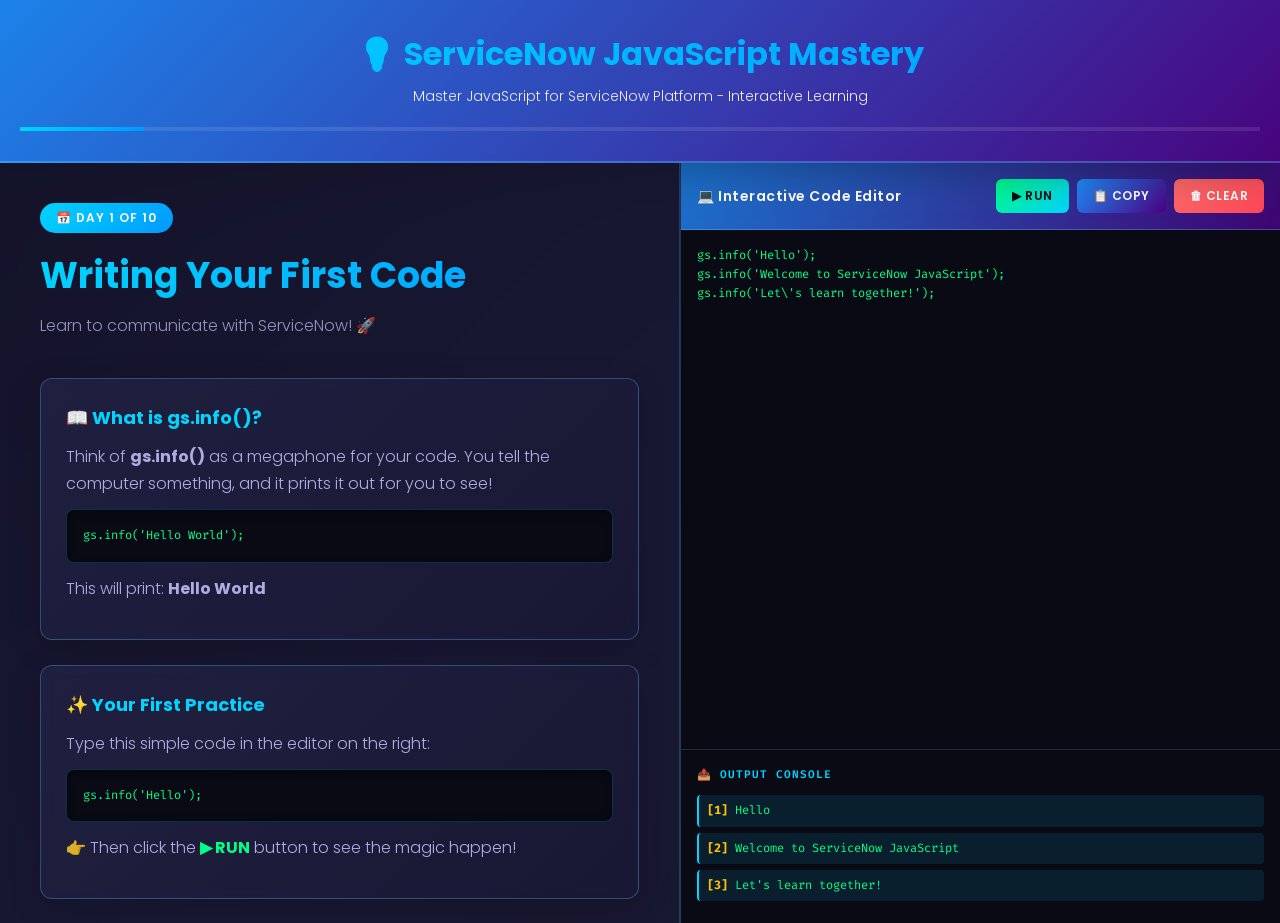
<file: index.html>
<!DOCTYPE html>
<html lang="en">
<head>
    <meta charset="UTF-8">
    <meta name="viewport" content="width=device-width, initial-scale=1.0">
    <title>ServiceNow JavaScript - Day 1</title>
    <link href="https://fonts.googleapis.com/css2?family=Poppins:wght@300;400;600;700&family=Fira+Code:wght@400;600&display=swap" rel="stylesheet">
    <style>
        * {
            margin: 0;
            padding: 0;
            box-sizing: border-box;
        }

        body {
            font-family: 'Poppins', sans-serif;
            background: linear-gradient(135deg, #0f0c29 0%, #302b63 50%, #24243e 100%);
            color: #fff;
            min-height: 100vh;
        }

        /* Header */
        .header {
            background: linear-gradient(135deg, rgba(30, 144, 255, 0.9) 0%, rgba(75, 0, 130, 0.9) 100%);
            backdrop-filter: blur(10px);
            padding: 30px 20px;
            text-align: center;
            border-bottom: 2px solid rgba(100, 200, 255, 0.3);
            box-shadow: 0 10px 40px rgba(0, 0, 0, 0.3);
        }

        .header h1 {
            font-size: 32px;
            font-weight: 700;
            margin-bottom: 8px;
            background: linear-gradient(135deg, #00d4ff, #0099ff);
            -webkit-background-clip: text;
            -webkit-text-fill-color: transparent;
            background-clip: text;
        }

        .header p {
            font-size: 14px;
            opacity: 0.9;
            font-weight: 300;
        }

        .progress-bar {
            height: 4px;
            background: rgba(255, 255, 255, 0.1);
            margin-top: 20px;
        }

        .progress-fill {
            height: 100%;
            background: linear-gradient(90deg, #00d4ff, #0099ff);
            width: 10%;
            transition: width 0.3s ease;
        }

        /* Container */
        .container {
            display: flex;
            height: calc(100vh - 140px);
            gap: 0;
            max-width: 100%;
        }

        /* Left Panel */
        .left-panel {
            flex: 1;
            background: rgba(20, 20, 40, 0.8);
            backdrop-filter: blur(10px);
            overflow-y: auto;
            padding: 40px;
            border-right: 1px solid rgba(100, 200, 255, 0.2);
        }

        .day-badge {
            display: inline-block;
            background: linear-gradient(135deg, #00d4ff, #0099ff);
            padding: 6px 16px;
            border-radius: 20px;
            font-size: 12px;
            font-weight: 600;
            margin-bottom: 15px;
            text-transform: uppercase;
            letter-spacing: 1px;
        }

        .lesson-title {
            font-size: 36px;
            font-weight: 700;
            margin-bottom: 10px;
            background: linear-gradient(135deg, #00d4ff, #0099ff);
            -webkit-background-clip: text;
            -webkit-text-fill-color: transparent;
            background-clip: text;
        }

        .lesson-subtitle {
            color: rgba(200, 200, 255, 0.7);
            font-size: 16px;
            margin-bottom: 40px;
            font-weight: 300;
        }

        /* Concept Cards */
        .concept {
            margin: 25px 0;
            padding: 25px;
            background: linear-gradient(135deg, rgba(50, 50, 100, 0.4), rgba(30, 30, 70, 0.4));
            border: 1px solid rgba(100, 200, 255, 0.3);
            border-radius: 12px;
            backdrop-filter: blur(5px);
            transition: all 0.3s ease;
            box-shadow: 0 8px 32px rgba(0, 0, 0, 0.2);
        }

        .concept:hover {
            background: linear-gradient(135deg, rgba(70, 70, 120, 0.5), rgba(50, 50, 90, 0.5));
            border-color: rgba(100, 200, 255, 0.5);
            transform: translateY(-2px);
            box-shadow: 0 12px 40px rgba(0, 150, 255, 0.2);
        }

        .concept h3 {
            font-size: 18px;
            font-weight: 700;
            margin-bottom: 12px;
            color: #00d4ff;
            display: flex;
            align-items: center;
            gap: 10px;
        }

        .concept p {
            line-height: 1.7;
            margin-bottom: 12px;
            color: rgba(200, 200, 255, 0.85);
            font-weight: 300;
        }

        .code-example {
            background: #0a0a15;
            border: 1px solid rgba(0, 212, 255, 0.2);
            color: #00ff88;
            padding: 16px;
            border-radius: 8px;
            margin: 12px 0;
            font-family: 'Fira Code', monospace;
            font-size: 12px;
            overflow-x: auto;
            line-height: 1.6;
            box-shadow: inset 0 2px 8px rgba(0, 0, 0, 0.5);
        }

        .practice {
            margin: 20px 0;
            padding: 16px;
            background: linear-gradient(135deg, rgba(0, 150, 100, 0.2), rgba(0, 120, 80, 0.2));
            border-left: 4px solid #00d4ff;
            border-radius: 8px;
            color: rgba(200, 255, 200, 0.9);
        }

        .practice strong {
            color: #00ff88;
        }

        .practice code {
            background: rgba(0, 0, 0, 0.3);
            padding: 4px 8px;
            border-radius: 4px;
            font-family: 'Fira Code', monospace;
            color: #ff6b6b;
        }

        .tips {
            background: linear-gradient(135deg, rgba(255, 193, 7, 0.15), rgba(255, 152, 0, 0.15));
            border-left: 4px solid #ffc107;
            padding: 16px;
            margin: 20px 0;
            border-radius: 8px;
            color: rgba(255, 200, 100, 0.9);
        }

        .tips strong {
            color: #ffc107;
        }

        /* Right Panel */
        .right-panel {
            flex: 1;
            display: flex;
            flex-direction: column;
            background: linear-gradient(135deg, rgba(10, 10, 25, 0.9), rgba(20, 20, 45, 0.9));
            border-left: 1px solid rgba(100, 200, 255, 0.2);
            overflow: hidden;
        }

        .editor-header {
            background: linear-gradient(135deg, rgba(30, 144, 255, 0.8), rgba(75, 0, 130, 0.8));
            color: white;
            padding: 16px;
            border-bottom: 1px solid rgba(100, 200, 255, 0.3);
            display: flex;
            justify-content: space-between;
            align-items: center;
            box-shadow: 0 4px 16px rgba(0, 0, 0, 0.3);
        }

        .editor-header h3 {
            font-size: 14px;
            font-weight: 600;
            letter-spacing: 0.5px;
        }

        .editor-buttons {
            display: flex;
            gap: 8px;
        }

        .btn {
            padding: 8px 16px;
            border: none;
            border-radius: 6px;
            cursor: pointer;
            font-size: 12px;
            font-weight: 600;
            transition: all 0.3s ease;
            font-family: 'Poppins', sans-serif;
            text-transform: uppercase;
            letter-spacing: 0.5px;
        }

        .btn-run {
            background: linear-gradient(135deg, #00ff88, #00d4ff);
            color: #0a0a15;
        }

        .btn-run:hover {
            transform: translateY(-2px);
            box-shadow: 0 8px 20px rgba(0, 255, 136, 0.3);
        }

        .btn-copy {
            background: linear-gradient(135deg, #1e90ff, #4b0082);
            color: white;
        }

        .btn-copy:hover {
            transform: translateY(-2px);
            box-shadow: 0 8px 20px rgba(30, 144, 255, 0.3);
        }

        .btn-clear {
            background: linear-gradient(135deg, #ff6b6b, #ff4757);
            color: white;
        }

        .btn-clear:hover {
            transform: translateY(-2px);
            box-shadow: 0 8px 20px rgba(255, 107, 107, 0.3);
        }

        textarea {
            flex: 1;
            background: #0a0a15;
            color: #00ff88;
            border: none;
            padding: 16px;
            font-family: 'Fira Code', monospace;
            font-size: 12px;
            resize: none;
            line-height: 1.6;
            outline: none;
        }

        textarea::selection {
            background: rgba(0, 255, 136, 0.3);
        }

        .output-section {
            border-top: 1px solid rgba(100, 200, 255, 0.2);
            background: #0a0a15;
            color: #00ff88;
            padding: 16px;
            overflow-y: auto;
            max-height: 35%;
            font-family: 'Fira Code', monospace;
            font-size: 12px;
            line-height: 1.6;
        }

        .output-header {
            color: #00d4ff;
            font-weight: 600;
            margin-bottom: 12px;
            text-transform: uppercase;
            letter-spacing: 1px;
            font-size: 11px;
        }

        .output-line {
            margin: 6px 0;
            padding: 6px 8px;
            background: rgba(0, 212, 255, 0.1);
            border-left: 2px solid #00d4ff;
            border-radius: 4px;
            color: #00ff88;
        }

        .output-line strong {
            color: #ffc107;
        }

        /* Navigation */
        .nav-buttons {
            display: flex;
            justify-content: space-between;
            margin-top: 40px;
            gap: 20px;
        }

        .nav-buttons button {
            flex: 1;
            padding: 14px;
            font-size: 14px;
            border: none;
            border-radius: 8px;
            cursor: pointer;
            font-weight: 600;
            transition: all 0.3s ease;
            font-family: 'Poppins', sans-serif;
            text-transform: uppercase;
            letter-spacing: 1px;
        }

        .btn-prev {
            background: linear-gradient(135deg, rgba(100, 100, 200, 0.5), rgba(80, 80, 160, 0.5));
            color: white;
            border: 1px solid rgba(100, 200, 255, 0.3);
        }

        .btn-prev:hover {
            background: linear-gradient(135deg, rgba(120, 120, 220, 0.7), rgba(100, 100, 180, 0.7));
            transform: translateY(-2px);
            box-shadow: 0 8px 20px rgba(100, 200, 255, 0.2);
        }

        .btn-next {
            background: linear-gradient(135deg, #00d4ff, #0099ff);
            color: #0a0a15;
        }

        .btn-next:hover {
            transform: translateY(-2px);
            box-shadow: 0 8px 20px rgba(0, 212, 255, 0.4);
        }

        /* Scrollbar */
        ::-webkit-scrollbar {
            width: 8px;
        }

        ::-webkit-scrollbar-track {
            background: rgba(0, 0, 0, 0.3);
        }

        ::-webkit-scrollbar-thumb {
            background: linear-gradient(135deg, #00d4ff, #0099ff);
            border-radius: 4px;
        }

        ::-webkit-scrollbar-thumb:hover {
            background: linear-gradient(135deg, #00ff88, #00d4ff);
        }

        @media (max-width: 1024px) {
            .container {
                flex-direction: column;
            }

            .left-panel {
                border-right: none;
                border-bottom: 1px solid rgba(100, 200, 255, 0.2);
                max-height: 50%;
            }

            .right-panel {
                max-height: 50%;
            }
        }
    </style>
</head>
<body>
    <div class="header">
        <h1>💡 ServiceNow JavaScript Mastery</h1>
        <p>Master JavaScript for ServiceNow Platform - Interactive Learning</p>
        <div class="progress-bar">
            <div class="progress-fill" style="width: 10%;"></div>
        </div>
    </div>

    <div class="container">
        <!-- Left Panel -->
        <div class="left-panel">
            <div class="day-badge">📅 Day 1 of 10</div>
            <h2 class="lesson-title">Writing Your First Code</h2>
            <p class="lesson-subtitle">Learn to communicate with ServiceNow! 🚀</p>

            <div class="concept">
                <h3>📖 What is gs.info()?</h3>
                <p>Think of <strong>gs.info()</strong> as a megaphone for your code. You tell the computer something, and it prints it out for you to see!</p>
                <div class="code-example">
gs.info('Hello World');
                </div>
                <p>This will print: <strong>Hello World</strong></p>
            </div>

            <div class="concept">
                <h3>✨ Your First Practice</h3>
                <p>Type this simple code in the editor on the right:</p>
                <div class="code-example">
gs.info('Hello');
                </div>
                <p>👉 Then click the <strong style="color: #00ff88;">▶ RUN</strong> button to see the magic happen!</p>
            </div>

            <div class="practice">
                <strong>💡 Pro Tip:</strong> Everything you want to print must be inside quotes like <code>'this'</code> or <code>"this"</code>
            </div>

            <div class="concept">
                <h3>🎯 Practice 2: Say Your Name</h3>
                <p>Try changing the code to say your own name:</p>
                <div class="code-example">
gs.info('My name is Alice');
                </div>
            </div>

            <div class="concept">
                <h3>🎯 Practice 3: Multiple Lines</h3>
                <p>You can print many things, one after another:</p>
                <div class="code-example">
gs.info('Hello');
gs.info('My name is Bob');
gs.info('I am learning ServiceNow');
                </div>
            </div>

            <div class="tips">
                <strong>🌟 Key Takeaways:</strong>
                <ul style="margin-left: 20px; margin-top: 10px; line-height: 2;">
                    <li>gs.info() prints text to the output</li>
                    <li>Text must be in quotes</li>
                    <li>Each line prints separately</li>
                    <li>You can print as many times as you want</li>
                </ul>
            </div>

            <div class="nav-buttons">
                <button class="btn-prev" onclick="alert('This is Day 1 - the first day!')">← Back</button>
                <button class="btn-next" onclick="window.location.href='day2.html'">Next Day →</button>
            </div>
        </div>

        <!-- Right Panel -->
        <div class="right-panel">
            <div class="editor-header">
                <h3>💻 Interactive Code Editor</h3>
                <div class="editor-buttons">
                    <button class="btn btn-run" onclick="runCode()">▶ Run</button>
                    <button class="btn btn-copy" onclick="copyCode()">📋 Copy</button>
                    <button class="btn btn-clear" onclick="clearCode()">🗑 Clear</button>
                </div>
            </div>

            <textarea id="codeEditor">gs.info('Hello');
gs.info('Welcome to ServiceNow JavaScript');
gs.info('Let\'s learn together!');</textarea>

            <div class="output-section">
                <div class="output-header">📤 Output Console</div>
                <div id="output"></div>
            </div>
        </div>
    </div>

    <script>
        let outputLines = [];

        window.gs = {
            info: function(message) {
                outputLines.push(String(message));
            }
        };

        function runCode() {
            const code = document.getElementById('codeEditor').value;
            outputLines = [];

            try {
                eval(code);

                const outputDiv = document.getElementById('output');
                outputDiv.innerHTML = '';

                if (outputLines.length === 0) {
                    outputDiv.innerHTML = '<div style="color: #ffc107;">⚠️ No output. Add gs.info() statements!</div>';
                } else {
                    outputLines.forEach((line, index) => {
                        const lineDiv = document.createElement('div');
                        lineDiv.className = 'output-line';
                        lineDiv.innerHTML = `<strong>[${index + 1}]</strong> ${escapeHtml(String(line))}`;
                        outputDiv.appendChild(lineDiv);
                    });
                }
            } catch (error) {
                const outputDiv = document.getElementById('output');
                outputDiv.innerHTML = `<div style="color: #ff6b6b;"><strong>❌ Error:</strong> ${escapeHtml(error.message)}</div>`;
            }
        }

        function escapeHtml(text) {
            const div = document.createElement('div');
            div.textContent = text;
            return div.innerHTML;
        }

        function copyCode() {
            const code = document.getElementById('codeEditor').value;
            navigator.clipboard.writeText(code).then(() => {
                const outputDiv = document.getElementById('output');
                const originalHTML = outputDiv.innerHTML;
                outputDiv.innerHTML = '<div style="color: #00ff88; font-weight: 600;">✅ Code copied to clipboard!</div>';
                setTimeout(() => {
                    outputDiv.innerHTML = originalHTML;
                }, 2000);
            });
        }

        function clearCode() {
            document.getElementById('codeEditor').value = '';
            document.getElementById('output').innerHTML = '';
        }

        window.addEventListener('load', function() {
            runCode();
        });
    </script>
</body>
</html>
</file>
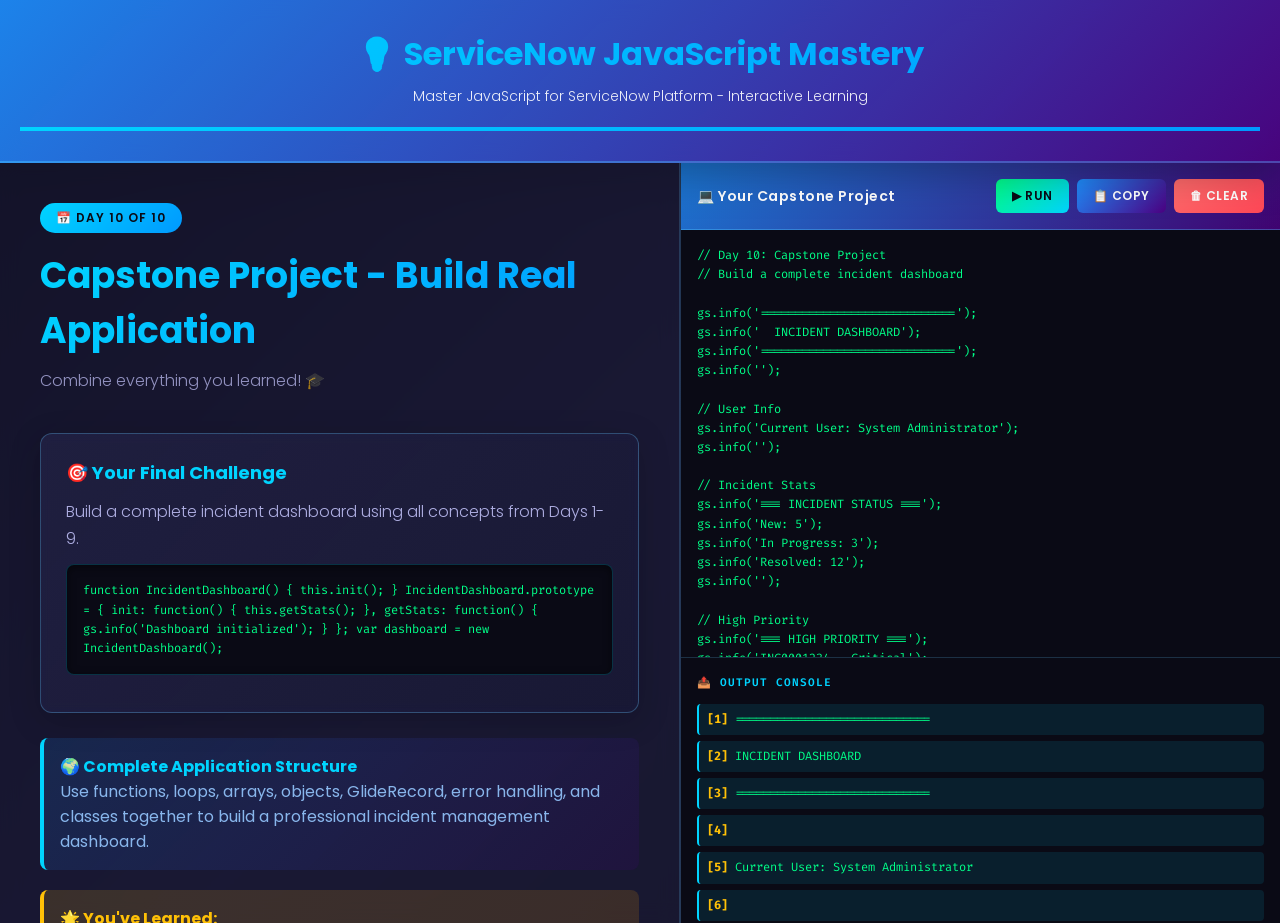
<file: day10.html>
<!DOCTYPE html>
<html lang="en">
<head>
    <meta charset="UTF-8">
    <meta name="viewport" content="width=device-width, initial-scale=1.0">
    <title>Day 10: Capstone - ServiceNow JavaScript</title>
    <link href="https://fonts.googleapis.com/css2?family=Poppins:wght@300;400;600;700&family=Fira+Code:wght@400;600&display=swap" rel="stylesheet">
    <link rel="stylesheet" href="style.css">
    <style>.progress-fill { width: 100%; }</style>
</head>
<body>
    <div class="header">
        <h1>💡 ServiceNow JavaScript Mastery</h1>
        <p>Master JavaScript for ServiceNow Platform - Interactive Learning</p>
        <div class="progress-bar"><div class="progress-fill"></div></div>
    </div>
    <div class="container">
        <div class="left-panel">
            <div class="day-badge">📅 Day 10 of 10</div>
            <h2 class="lesson-title">Capstone Project - Build Real Application</h2>
            <p class="lesson-subtitle">Combine everything you learned! 🎓</p>
            <div class="concept">
                <h3>🎯 Your Final Challenge</h3>
                <p>Build a complete incident dashboard using all concepts from Days 1-9.</p>
                <div class="code-example">
function IncidentDashboard() {
    this.init();
}
IncidentDashboard.prototype = {
    init: function() {
        this.getStats();
    },
    getStats: function() {
        gs.info('Dashboard initialized');
    }
};
var dashboard = new IncidentDashboard();
                </div>
            </div>
            <div class="real-world">
                <strong>🌍 Complete Application Structure</strong>
                <p>Use functions, loops, arrays, objects, GlideRecord, error handling, and classes together to build a professional incident management dashboard.</p>
            </div>
            <div class="tips">
                <strong>🌟 You've Learned:</strong>
                <ul style="margin-left: 20px; margin-top: 10px; line-height: 2;">
                    <li>✅ JavaScript fundamentals</li>
                    <li>✅ Control flow & loops</li>
                    <li>✅ Functions & scope</li>
                    <li>✅ Data structures</li>
                    <li>✅ ServiceNow APIs</li>
                    <li>✅ Error handling</li>
                </ul>
            </div>
            <div class="nav-buttons">
                <button class="btn-prev" onclick="window.location.href='day9.html'">← Day 9</button>
                <button class="btn-next" onclick="alert('🎉 Congratulations! You completed all 10 days!\n\nYou are now ready to:\n✅ Write professional ServiceNow scripts\n✅ Query databases\n✅ Build applications\n✅ Handle errors gracefully\n\nKeep practicing and building amazing things!')" style="background: linear-gradient(135deg, #00ff88, #00d4ff); color: #0a0a15;">🏆 Finish!</button>
            </div>
        </div>
        <div class="right-panel">
            <div class="editor-header">
                <h3>💻 Your Capstone Project</h3>
                <div class="editor-buttons">
                    <button class="btn btn-run" onclick="runCode()">▶ Run</button>
                    <button class="btn btn-copy" onclick="copyCode()">📋 Copy</button>
                    <button class="btn btn-clear" onclick="clearCode()">🗑 Clear</button>
                </div>
            </div>
            <textarea id="codeEditor">// Day 10: Capstone Project
// Build a complete incident dashboard

gs.info('============================');
gs.info('  INCIDENT DASHBOARD');
gs.info('============================');
gs.info('');

// User Info
gs.info('Current User: System Administrator');
gs.info('');

// Incident Stats
gs.info('=== INCIDENT STATUS ===');
gs.info('New: 5');
gs.info('In Progress: 3');
gs.info('Resolved: 12');
gs.info('');

// High Priority
gs.info('=== HIGH PRIORITY ===');
gs.info('INC0001234 - Critical');
gs.info('INC0001235 - High');
gs.info('');

gs.info('✅ Dashboard initialized!');</textarea>
            <div class="output-section">
                <div class="output-header">📤 Output Console</div>
                <div id="output"></div>
            </div>
        </div>
    </div>
    <script>
        let outputLines = [];
        window.gs = { info: function(m) { outputLines.push(String(m)); } };
        function runCode() {
            try {
                eval(document.getElementById('codeEditor').value);
                document.getElementById('output').innerHTML = outputLines.map((l,i) =>
                    `<div class="output-line"><strong>[${i+1}]</strong> ${l}</div>`
                ).join('') || '<div style="color: #ffc107;">No output</div>';
            } catch (e) {
                document.getElementById('output').innerHTML = `<div style="color: #ff6b6b;">❌ ${e.message}</div>`;
            }
        }
        function copyCode() { navigator.clipboard.writeText(document.getElementById('codeEditor').value); alert('✅ Copied!'); }
        function clearCode() { document.getElementById('codeEditor').value = ''; document.getElementById('output').innerHTML = ''; }
        window.addEventListener('load', runCode);
    </script>
</body>
</html>
</file>
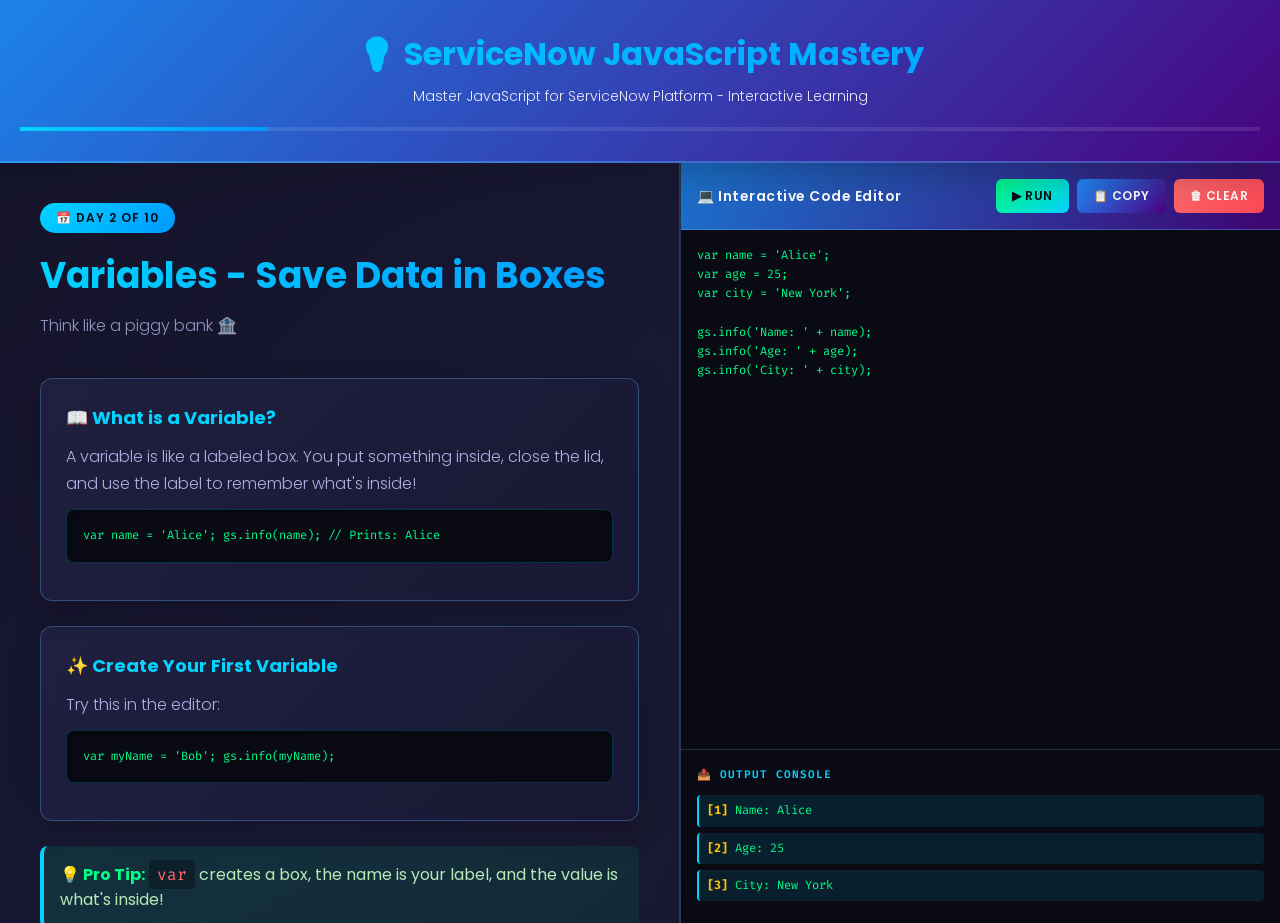
<file: day2.html>
<!DOCTYPE html>
<html lang="en">
<head>
    <meta charset="UTF-8">
    <meta name="viewport" content="width=device-width, initial-scale=1.0">
    <title>Day 2: Variables - ServiceNow JavaScript</title>
    <link href="https://fonts.googleapis.com/css2?family=Poppins:wght@300;400;600;700&family=Fira+Code:wght@400;600&display=swap" rel="stylesheet">
    <link rel="stylesheet" href="style.css">
    <style>
        .progress-fill { width: 20%; }
    </style>
</head>
<body>
    <div class="header">
        <h1>💡 ServiceNow JavaScript Mastery</h1>
        <p>Master JavaScript for ServiceNow Platform - Interactive Learning</p>
        <div class="progress-bar">
            <div class="progress-fill"></div>
        </div>
    </div>

    <div class="container">
        <div class="left-panel">
            <div class="day-badge">📅 Day 2 of 10</div>
            <h2 class="lesson-title">Variables - Save Data in Boxes</h2>
            <p class="lesson-subtitle">Think like a piggy bank 🏦</p>

            <div class="concept">
                <h3>📖 What is a Variable?</h3>
                <p>A variable is like a labeled box. You put something inside, close the lid, and use the label to remember what's inside!</p>
                <div class="code-example">
var name = 'Alice';
gs.info(name);  // Prints: Alice
                </div>
            </div>

            <div class="concept">
                <h3>✨ Create Your First Variable</h3>
                <p>Try this in the editor:</p>
                <div class="code-example">
var myName = 'Bob';
gs.info(myName);
                </div>
            </div>

            <div class="practice">
                <strong>💡 Pro Tip:</strong> <code>var</code> creates a box, the name is your label, and the value is what's inside!
            </div>

            <div class="concept">
                <h3>🎯 Combine Variables</h3>
                <p>Mix variables together with the + operator:</p>
                <div class="code-example">
var firstName = 'John';
var lastName = 'Doe';
var fullName = firstName + ' ' + lastName;
gs.info(fullName);
                </div>
            </div>

            <div class="real-world">
                <strong>🌍 REAL ServiceNow: Get User Info</strong>
                <div class="code-example">
var user = gs.getUser();
var userName = user.getName();
var userEmail = user.getEmail();
gs.info('User: ' + userName);
                </div>
            </div>

            <div class="tips">
                <strong>🌟 Key Points:</strong>
                <ul style="margin-left: 20px; margin-top: 10px; line-height: 2;">
                    <li>Variables store information</li>
                    <li>Use var to create a variable</li>
                    <li>Use + to combine text</li>
                    <li>You can reuse variables</li>
                </ul>
            </div>

            <div class="nav-buttons">
                <button class="btn-prev" onclick="window.location.href='index.html'">← Day 1</button>
                <button class="btn-next" onclick="window.location.href='day3.html'">Day 3 →</button>
            </div>
        </div>

        <div class="right-panel">
            <div class="editor-header">
                <h3>💻 Interactive Code Editor</h3>
                <div class="editor-buttons">
                    <button class="btn btn-run" onclick="runCode()">▶ Run</button>
                    <button class="btn btn-copy" onclick="copyCode()">📋 Copy</button>
                    <button class="btn btn-clear" onclick="clearCode()">🗑 Clear</button>
                </div>
            </div>

            <textarea id="codeEditor">var name = 'Alice';
var age = 25;
var city = 'New York';

gs.info('Name: ' + name);
gs.info('Age: ' + age);
gs.info('City: ' + city);</textarea>

            <div class="output-section">
                <div class="output-header">📤 Output Console</div>
                <div id="output"></div>
            </div>
        </div>
    </div>

    <script>
        let outputLines = [];
        window.gs = {
            info: function(message) {
                outputLines.push(String(message));
            }
        };

        function runCode() {
            const code = document.getElementById('codeEditor').value;
            outputLines = [];
            try {
                eval(code);
                const outputDiv = document.getElementById('output');
                outputDiv.innerHTML = '';
                if (outputLines.length === 0) {
                    outputDiv.innerHTML = '<div style="color: #ffc107;">⚠️ No output</div>';
                } else {
                    outputLines.forEach((line, i) => {
                        const lineDiv = document.createElement('div');
                        lineDiv.className = 'output-line';
                        lineDiv.innerHTML = `<strong>[${i + 1}]</strong> ${line}`;
                        outputDiv.appendChild(lineDiv);
                    });
                }
            } catch (error) {
                document.getElementById('output').innerHTML = `<div style="color: #ff6b6b;"><strong>❌ Error:</strong> ${error.message}</div>`;
            }
        }

        function copyCode() {
            navigator.clipboard.writeText(document.getElementById('codeEditor').value);
            alert('✅ Copied to clipboard!');
        }

        function clearCode() {
            document.getElementById('codeEditor').value = '';
            document.getElementById('output').innerHTML = '';
        }

        window.addEventListener('load', runCode);
    </script>
</body>
</html>
</file>
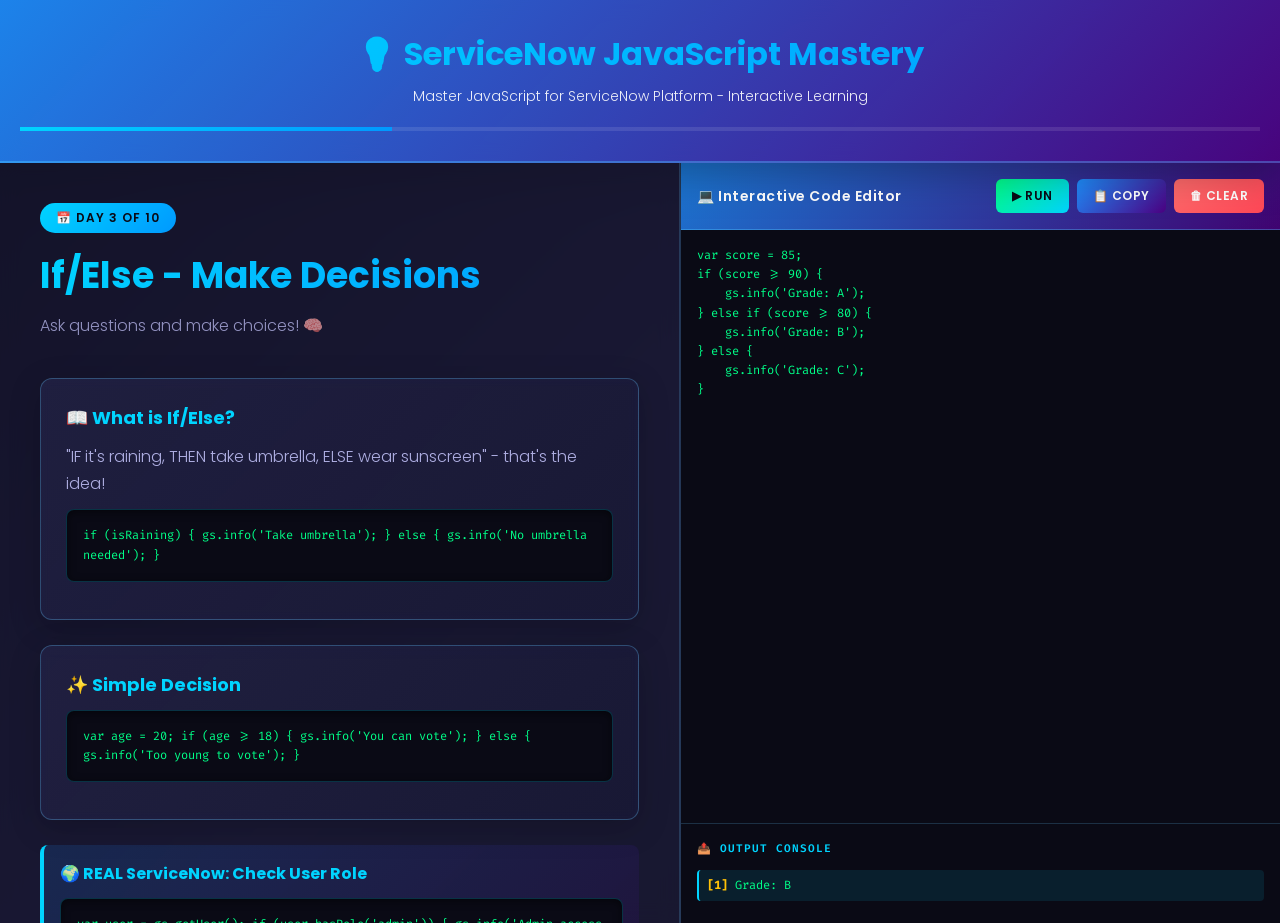
<file: day3.html>
<!DOCTYPE html>
<html lang="en">
<head>
    <meta charset="UTF-8">
    <meta name="viewport" content="width=device-width, initial-scale=1.0">
    <title>Day 3: If/Else - ServiceNow JavaScript</title>
    <link href="https://fonts.googleapis.com/css2?family=Poppins:wght@300;400;600;700&family=Fira+Code:wght@400;600&display=swap" rel="stylesheet">
    <link rel="stylesheet" href="style.css">
    <style>.progress-fill { width: 30%; }</style>
</head>
<body>
    <div class="header">
        <h1>💡 ServiceNow JavaScript Mastery</h1>
        <p>Master JavaScript for ServiceNow Platform - Interactive Learning</p>
        <div class="progress-bar"><div class="progress-fill"></div></div>
    </div>
    <div class="container">
        <div class="left-panel">
            <div class="day-badge">📅 Day 3 of 10</div>
            <h2 class="lesson-title">If/Else - Make Decisions</h2>
            <p class="lesson-subtitle">Ask questions and make choices! 🧠</p>
            <div class="concept">
                <h3>📖 What is If/Else?</h3>
                <p>"IF it's raining, THEN take umbrella, ELSE wear sunscreen" - that's the idea!</p>
                <div class="code-example">
if (isRaining) {
    gs.info('Take umbrella');
} else {
    gs.info('No umbrella needed');
}
                </div>
            </div>
            <div class="concept">
                <h3>✨ Simple Decision</h3>
                <div class="code-example">
var age = 20;
if (age >= 18) {
    gs.info('You can vote');
} else {
    gs.info('Too young to vote');
}
                </div>
            </div>
            <div class="real-world">
                <strong>🌍 REAL ServiceNow: Check User Role</strong>
                <div class="code-example">
var user = gs.getUser();
if (user.hasRole('admin')) {
    gs.info('Admin access granted');
} else {
    gs.info('Limited access');
}
                </div>
            </div>
            <div class="tips">
                <strong>🌟 Key Points:</strong>
                <ul style="margin-left: 20px; margin-top: 10px; line-height: 2;">
                    <li>if (condition) { do this }</li>
                    <li>else { do that }</li>
                    <li>Use >, <, ==, >=, <= to compare</li>
                    <li>Use && (AND) and || (OR) for multiple conditions</li>
                </ul>
            </div>
            <div class="nav-buttons">
                <button class="btn-prev" onclick="window.location.href='day2.html'">← Day 2</button>
                <button class="btn-next" onclick="window.location.href='day4.html'">Day 4 →</button>
            </div>
        </div>
        <div class="right-panel">
            <div class="editor-header">
                <h3>💻 Interactive Code Editor</h3>
                <div class="editor-buttons">
                    <button class="btn btn-run" onclick="runCode()">▶ Run</button>
                    <button class="btn btn-copy" onclick="copyCode()">📋 Copy</button>
                    <button class="btn btn-clear" onclick="clearCode()">🗑 Clear</button>
                </div>
            </div>
            <textarea id="codeEditor">var score = 85;
if (score >= 90) {
    gs.info('Grade: A');
} else if (score >= 80) {
    gs.info('Grade: B');
} else {
    gs.info('Grade: C');
}</textarea>
            <div class="output-section">
                <div class="output-header">📤 Output Console</div>
                <div id="output"></div>
            </div>
        </div>
    </div>
    <script>
        let outputLines = [];
        window.gs = { info: function(m) { outputLines.push(String(m)); } };
        function runCode() {
            try {
                eval(document.getElementById('codeEditor').value);
                document.getElementById('output').innerHTML = outputLines.map((l,i) => 
                    `<div class="output-line"><strong>[${i+1}]</strong> ${l}</div>`
                ).join('');
            } catch (e) {
                document.getElementById('output').innerHTML = `<div style="color: #ff6b6b;">❌ ${e.message}</div>`;
            }
        }
        function copyCode() { navigator.clipboard.writeText(document.getElementById('codeEditor').value); alert('✅ Copied!'); }
        function clearCode() { document.getElementById('codeEditor').value = ''; document.getElementById('output').innerHTML = ''; }
        window.addEventListener('load', runCode);
    </script>
</body>
</html>
</file>
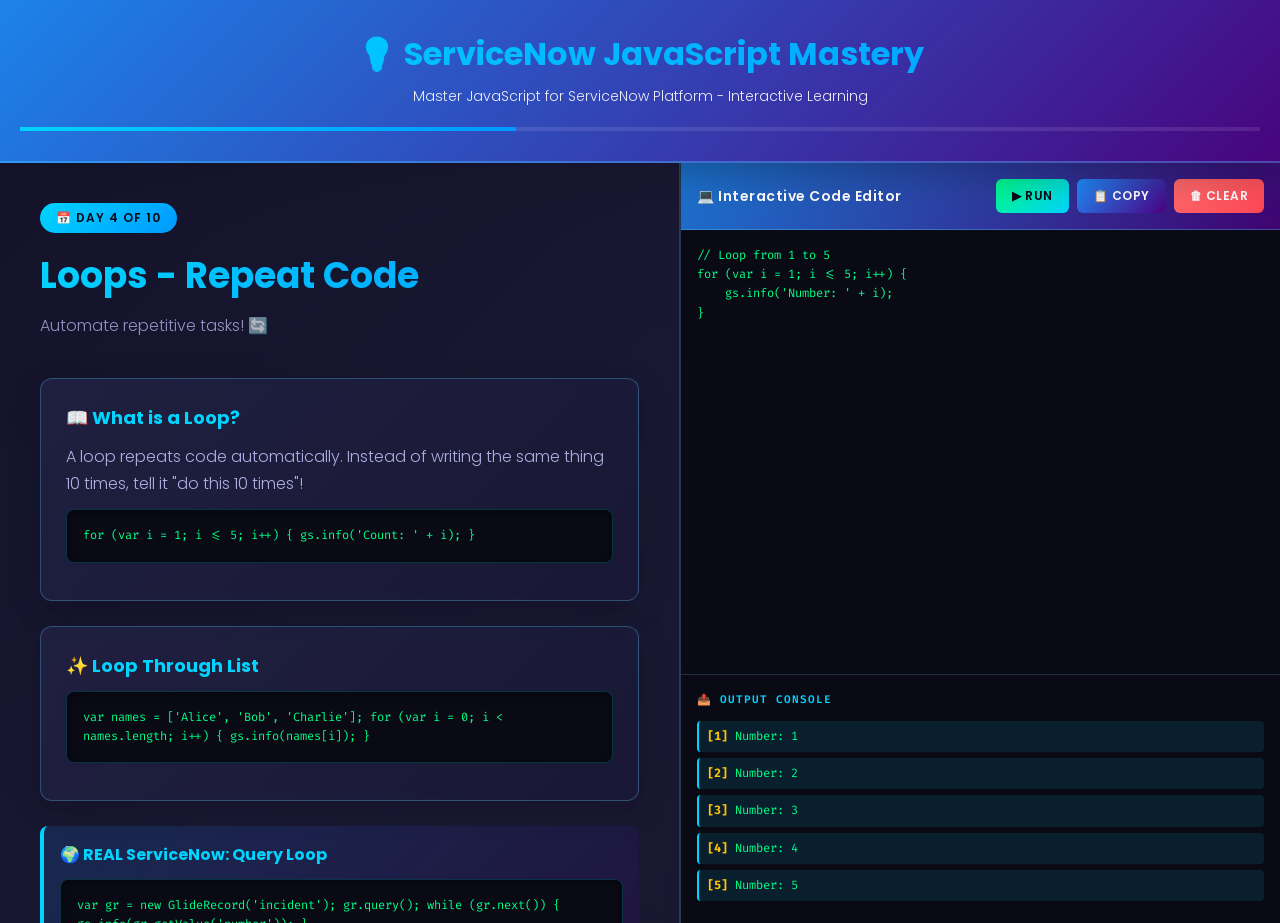
<file: day4.html>
<!DOCTYPE html>
<html lang="en">
<head>
    <meta charset="UTF-8">
    <meta name="viewport" content="width=device-width, initial-scale=1.0">
    <title>Day 4: Loops - ServiceNow JavaScript</title>
    <link href="https://fonts.googleapis.com/css2?family=Poppins:wght@300;400;600;700&family=Fira+Code:wght@400;600&display=swap" rel="stylesheet">
    <link rel="stylesheet" href="style.css">
    <style>.progress-fill { width: 40%; }</style>
</head>
<body>
    <div class="header">
        <h1>💡 ServiceNow JavaScript Mastery</h1>
        <p>Master JavaScript for ServiceNow Platform - Interactive Learning</p>
        <div class="progress-bar"><div class="progress-fill"></div></div>
    </div>
    <div class="container">
        <div class="left-panel">
            <div class="day-badge">📅 Day 4 of 10</div>
            <h2 class="lesson-title">Loops - Repeat Code</h2>
            <p class="lesson-subtitle">Automate repetitive tasks! 🔄</p>
            <div class="concept">
                <h3>📖 What is a Loop?</h3>
                <p>A loop repeats code automatically. Instead of writing the same thing 10 times, tell it "do this 10 times"!</p>
                <div class="code-example">
for (var i = 1; i <= 5; i++) {
    gs.info('Count: ' + i);
}
                </div>
            </div>
            <div class="concept">
                <h3>✨ Loop Through List</h3>
                <div class="code-example">
var names = ['Alice', 'Bob', 'Charlie'];
for (var i = 0; i < names.length; i++) {
    gs.info(names[i]);
}
                </div>
            </div>
            <div class="real-world">
                <strong>🌍 REAL ServiceNow: Query Loop</strong>
                <div class="code-example">
var gr = new GlideRecord('incident');
gr.query();
while (gr.next()) {
    gs.info(gr.getValue('number'));
}
                </div>
            </div>
            <div class="tips">
                <strong>🌟 Key Points:</strong>
                <ul style="margin-left: 20px; margin-top: 10px; line-height: 2;">
                    <li>for loop repeats a set number of times</li>
                    <li>while loop repeats while condition is true</li>
                    <li>Use break to stop the loop</li>
                    <li>Use continue to skip to next iteration</li>
                </ul>
            </div>
            <div class="nav-buttons">
                <button class="btn-prev" onclick="window.location.href='day3.html'">← Day 3</button>
                <button class="btn-next" onclick="window.location.href='day5.html'">Day 5 →</button>
            </div>
        </div>
        <div class="right-panel">
            <div class="editor-header">
                <h3>💻 Interactive Code Editor</h3>
                <div class="editor-buttons">
                    <button class="btn btn-run" onclick="runCode()">▶ Run</button>
                    <button class="btn btn-copy" onclick="copyCode()">📋 Copy</button>
                    <button class="btn btn-clear" onclick="clearCode()">🗑 Clear</button>
                </div>
            </div>
            <textarea id="codeEditor">// Loop from 1 to 5
for (var i = 1; i <= 5; i++) {
    gs.info('Number: ' + i);
}</textarea>
            <div class="output-section">
                <div class="output-header">📤 Output Console</div>
                <div id="output"></div>
            </div>
        </div>
    </div>
    <script>
        let outputLines = [];
        window.gs = { info: function(m) { outputLines.push(String(m)); } };
        function runCode() {
            try {
                eval(document.getElementById('codeEditor').value);
                document.getElementById('output').innerHTML = outputLines.map((l,i) =>
                    `<div class="output-line"><strong>[${i+1}]</strong> ${l}</div>`
                ).join('') || '<div style="color: #ffc107;">No output</div>';
            } catch (e) {
                document.getElementById('output').innerHTML = `<div style="color: #ff6b6b;">❌ ${e.message}</div>`;
            }
        }
        function copyCode() { navigator.clipboard.writeText(document.getElementById('codeEditor').value); alert('✅ Copied!'); }
        function clearCode() { document.getElementById('codeEditor').value = ''; document.getElementById('output').innerHTML = ''; }
        window.addEventListener('load', runCode);
    </script>
</body>
</html>
</file>
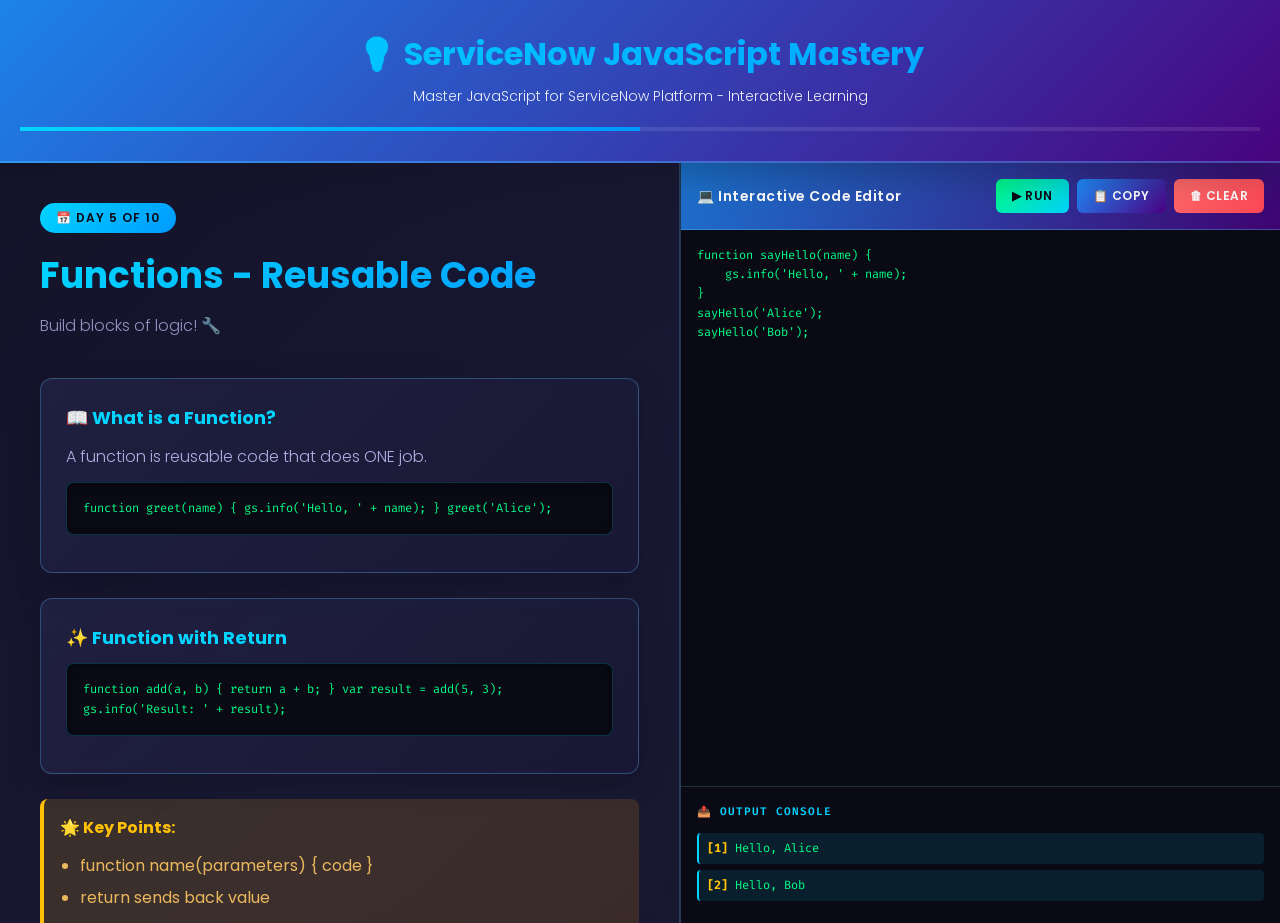
<file: day5.html>
<!DOCTYPE html>
<html lang="en">
<head>
    <meta charset="UTF-8">
    <meta name="viewport" content="width=device-width, initial-scale=1.0">
    <title>Day 5: Functions - ServiceNow JavaScript</title>
    <link href="https://fonts.googleapis.com/css2?family=Poppins:wght@300;400;600;700&family=Fira+Code:wght@400;600&display=swap" rel="stylesheet">
    <link rel="stylesheet" href="style.css">
    <style>.progress-fill { width: 50%; }</style>
</head>
<body>
    <div class="header">
        <h1>💡 ServiceNow JavaScript Mastery</h1>
        <p>Master JavaScript for ServiceNow Platform - Interactive Learning</p>
        <div class="progress-bar"><div class="progress-fill"></div></div>
    </div>
    <div class="container">
        <div class="left-panel">
            <div class="day-badge">📅 Day 5 of 10</div>
            <h2 class="lesson-title">Functions - Reusable Code</h2>
            <p class="lesson-subtitle">Build blocks of logic! 🔧</p>
            <div class="concept">
                <h3>📖 What is a Function?</h3>
                <p>A function is reusable code that does ONE job.</p>
                <div class="code-example">
function greet(name) {
    gs.info('Hello, ' + name);
}
greet('Alice');
                </div>
            </div>
            <div class="concept">
                <h3>✨ Function with Return</h3>
                <div class="code-example">
function add(a, b) {
    return a + b;
}
var result = add(5, 3);
gs.info('Result: ' + result);
                </div>
            </div>
            <div class="tips">
                <strong>🌟 Key Points:</strong>
                <ul style="margin-left: 20px; margin-top: 10px; line-height: 2;">
                    <li>function name(parameters) { code }</li>
                    <li>return sends back value</li>
                    <li>Call multiple times</li>
                    <li>Use parameters to pass data</li>
                </ul>
            </div>
            <div class="nav-buttons">
                <button class="btn-prev" onclick="window.location.href='day4.html'">← Day 4</button>
                <button class="btn-next" onclick="window.location.href='day6.html'">Day 6 →</button>
            </div>
        </div>
        <div class="right-panel">
            <div class="editor-header">
                <h3>💻 Interactive Code Editor</h3>
                <div class="editor-buttons">
                    <button class="btn btn-run" onclick="runCode()">▶ Run</button>
                    <button class="btn btn-copy" onclick="copyCode()">📋 Copy</button>
                    <button class="btn btn-clear" onclick="clearCode()">🗑 Clear</button>
                </div>
            </div>
            <textarea id="codeEditor">function sayHello(name) {
    gs.info('Hello, ' + name);
}
sayHello('Alice');
sayHello('Bob');</textarea>
            <div class="output-section">
                <div class="output-header">📤 Output Console</div>
                <div id="output"></div>
            </div>
        </div>
    </div>
    <script>
        let outputLines = [];
        window.gs = { info: function(m) { outputLines.push(String(m)); } };
        function runCode() {
            try {
                eval(document.getElementById('codeEditor').value);
                document.getElementById('output').innerHTML = outputLines.map((l,i) =>
                    `<div class="output-line"><strong>[${i+1}]</strong> ${l}</div>`
                ).join('') || '<div style="color: #ffc107;">No output</div>';
            } catch (e) {
                document.getElementById('output').innerHTML = `<div style="color: #ff6b6b;">❌ ${e.message}</div>`;
            }
        }
        function copyCode() { navigator.clipboard.writeText(document.getElementById('codeEditor').value); alert('✅ Copied!'); }
        function clearCode() { document.getElementById('codeEditor').value = ''; document.getElementById('output').innerHTML = ''; }
        window.addEventListener('load', runCode);
    </script>
</body>
</html>
</file>
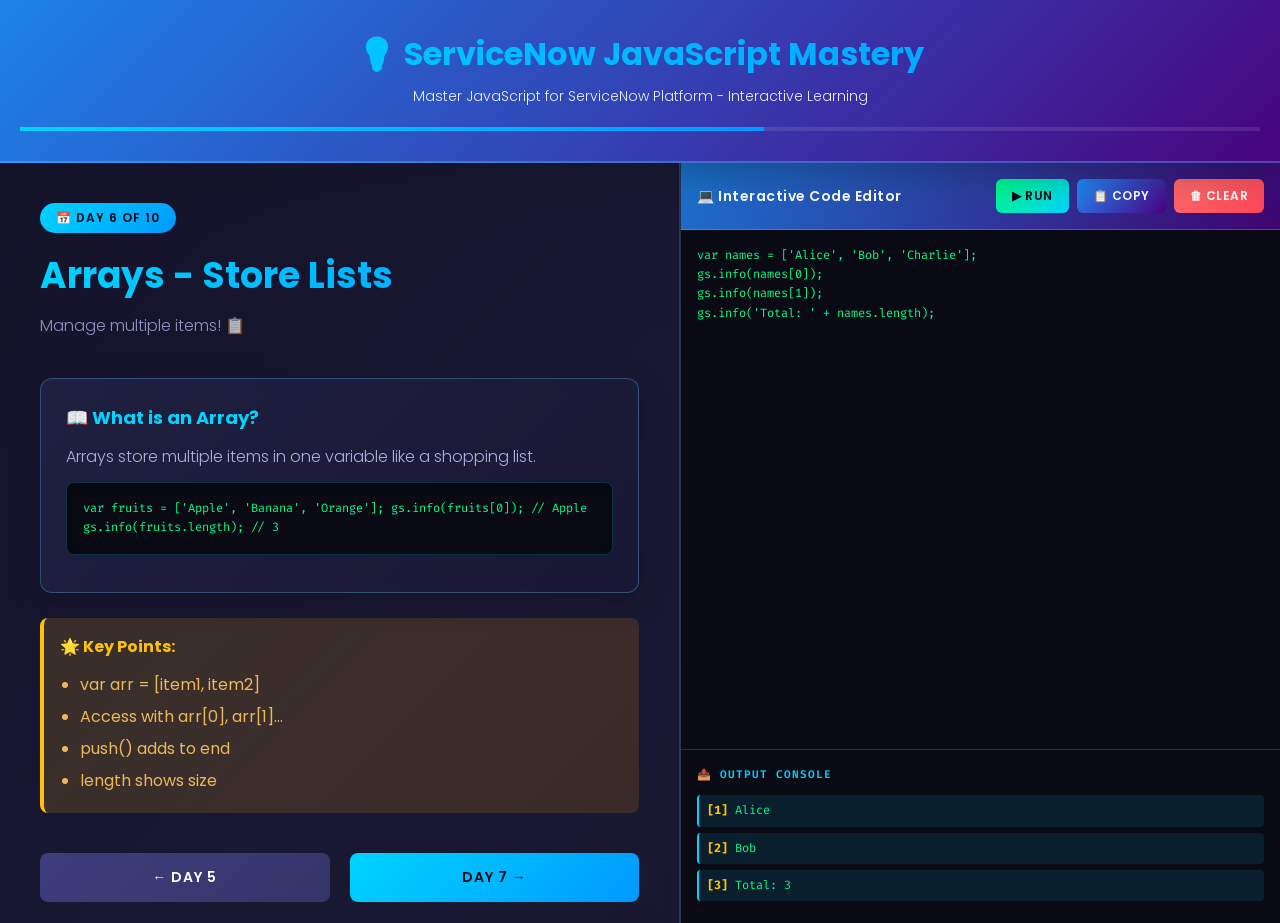
<file: day6.html>
<!DOCTYPE html>
<html lang="en">
<head>
    <meta charset="UTF-8">
    <meta name="viewport" content="width=device-width, initial-scale=1.0">
    <title>Day 6: Arrays - ServiceNow JavaScript</title>
    <link href="https://fonts.googleapis.com/css2?family=Poppins:wght@300;400;600;700&family=Fira+Code:wght@400;600&display=swap" rel="stylesheet">
    <link rel="stylesheet" href="style.css">
    <style>.progress-fill { width: 60%; }</style>
</head>
<body>
    <div class="header">
        <h1>💡 ServiceNow JavaScript Mastery</h1>
        <p>Master JavaScript for ServiceNow Platform - Interactive Learning</p>
        <div class="progress-bar"><div class="progress-fill"></div></div>
    </div>
    <div class="container">
        <div class="left-panel">
            <div class="day-badge">📅 Day 6 of 10</div>
            <h2 class="lesson-title">Arrays - Store Lists</h2>
            <p class="lesson-subtitle">Manage multiple items! 📋</p>
            <div class="concept">
                <h3>📖 What is an Array?</h3>
                <p>Arrays store multiple items in one variable like a shopping list.</p>
                <div class="code-example">
var fruits = ['Apple', 'Banana', 'Orange'];
gs.info(fruits[0]); // Apple
gs.info(fruits.length); // 3
                </div>
            </div>
            <div class="tips">
                <strong>🌟 Key Points:</strong>
                <ul style="margin-left: 20px; margin-top: 10px; line-height: 2;">
                    <li>var arr = [item1, item2]</li>
                    <li>Access with arr[0], arr[1]...</li>
                    <li>push() adds to end</li>
                    <li>length shows size</li>
                </ul>
            </div>
            <div class="nav-buttons">
                <button class="btn-prev" onclick="window.location.href='day5.html'">← Day 5</button>
                <button class="btn-next" onclick="window.location.href='day7.html'">Day 7 →</button>
            </div>
        </div>
        <div class="right-panel">
            <div class="editor-header">
                <h3>💻 Interactive Code Editor</h3>
                <div class="editor-buttons">
                    <button class="btn btn-run" onclick="runCode()">▶ Run</button>
                    <button class="btn btn-copy" onclick="copyCode()">📋 Copy</button>
                    <button class="btn btn-clear" onclick="clearCode()">🗑 Clear</button>
                </div>
            </div>
            <textarea id="codeEditor">var names = ['Alice', 'Bob', 'Charlie'];
gs.info(names[0]);
gs.info(names[1]);
gs.info('Total: ' + names.length);</textarea>
            <div class="output-section">
                <div class="output-header">📤 Output Console</div>
                <div id="output"></div>
            </div>
        </div>
    </div>
    <script>
        let outputLines = [];
        window.gs = { info: function(m) { outputLines.push(String(m)); } };
        function runCode() {
            try {
                eval(document.getElementById('codeEditor').value);
                document.getElementById('output').innerHTML = outputLines.map((l,i) =>
                    `<div class="output-line"><strong>[${i+1}]</strong> ${l}</div>`
                ).join('') || '<div style="color: #ffc107;">No output</div>';
            } catch (e) {
                document.getElementById('output').innerHTML = `<div style="color: #ff6b6b;">❌ ${e.message}</div>`;
            }
        }
        function copyCode() { navigator.clipboard.writeText(document.getElementById('codeEditor').value); alert('✅ Copied!'); }
        function clearCode() { document.getElementById('codeEditor').value = ''; document.getElementById('output').innerHTML = ''; }
        window.addEventListener('load', runCode);
    </script>
</body>
</html>
</file>
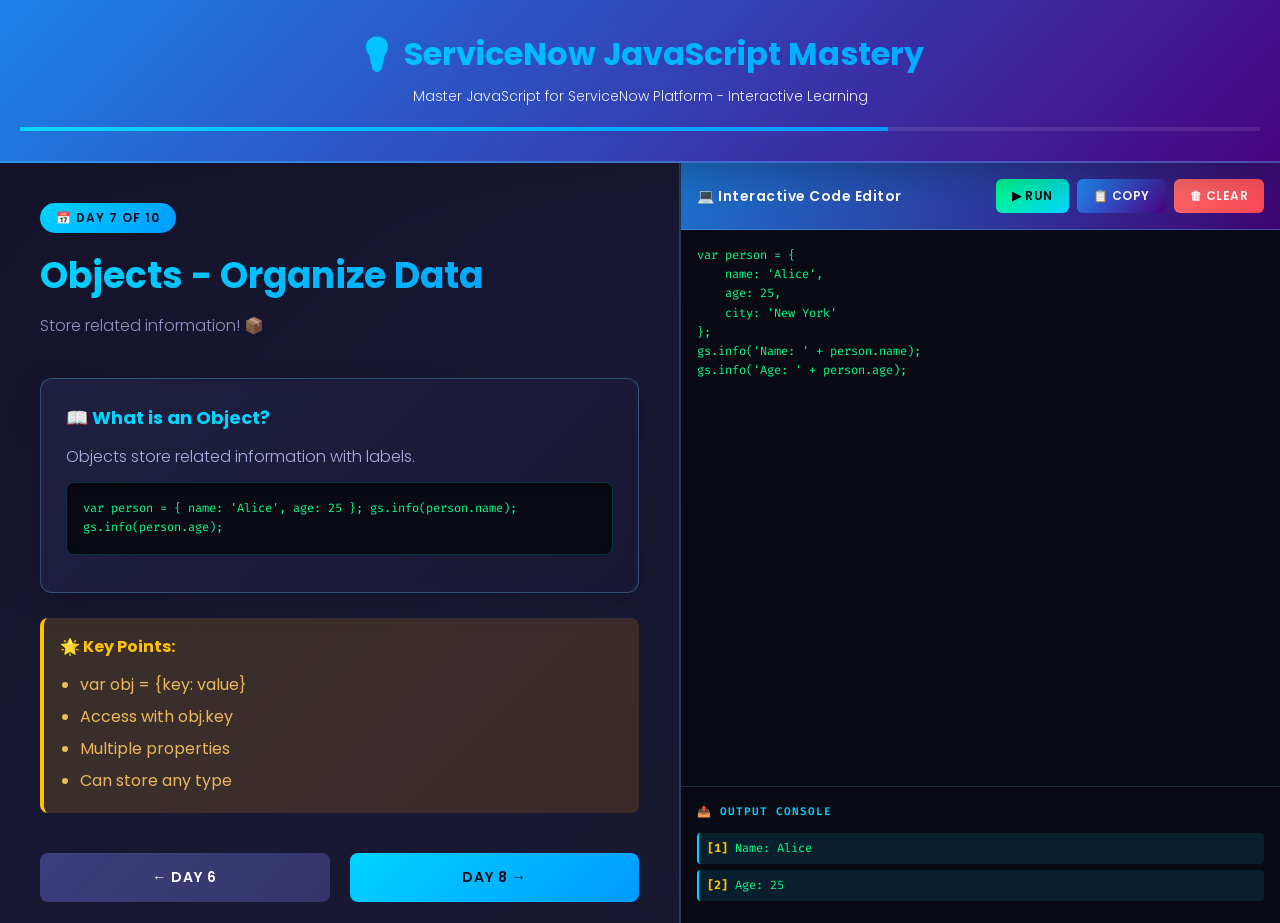
<file: day7.html>
<!DOCTYPE html>
<html lang="en">
<head>
    <meta charset="UTF-8">
    <meta name="viewport" content="width=device-width, initial-scale=1.0">
    <title>Day 7: Objects - ServiceNow JavaScript</title>
    <link href="https://fonts.googleapis.com/css2?family=Poppins:wght@300;400;600;700&family=Fira+Code:wght@400;600&display=swap" rel="stylesheet">
    <link rel="stylesheet" href="style.css">
    <style>.progress-fill { width: 70%; }</style>
</head>
<body>
    <div class="header">
        <h1>💡 ServiceNow JavaScript Mastery</h1>
        <p>Master JavaScript for ServiceNow Platform - Interactive Learning</p>
        <div class="progress-bar"><div class="progress-fill"></div></div>
    </div>
    <div class="container">
        <div class="left-panel">
            <div class="day-badge">📅 Day 7 of 10</div>
            <h2 class="lesson-title">Objects - Organize Data</h2>
            <p class="lesson-subtitle">Store related information! 📦</p>
            <div class="concept">
                <h3>📖 What is an Object?</h3>
                <p>Objects store related information with labels.</p>
                <div class="code-example">
var person = {
    name: 'Alice',
    age: 25
};
gs.info(person.name);
gs.info(person.age);
                </div>
            </div>
            <div class="tips">
                <strong>🌟 Key Points:</strong>
                <ul style="margin-left: 20px; margin-top: 10px; line-height: 2;">
                    <li>var obj = {key: value}</li>
                    <li>Access with obj.key</li>
                    <li>Multiple properties</li>
                    <li>Can store any type</li>
                </ul>
            </div>
            <div class="nav-buttons">
                <button class="btn-prev" onclick="window.location.href='day6.html'">← Day 6</button>
                <button class="btn-next" onclick="window.location.href='day8.html'">Day 8 →</button>
            </div>
        </div>
        <div class="right-panel">
            <div class="editor-header">
                <h3>💻 Interactive Code Editor</h3>
                <div class="editor-buttons">
                    <button class="btn btn-run" onclick="runCode()">▶ Run</button>
                    <button class="btn btn-copy" onclick="copyCode()">📋 Copy</button>
                    <button class="btn btn-clear" onclick="clearCode()">🗑 Clear</button>
                </div>
            </div>
            <textarea id="codeEditor">var person = {
    name: 'Alice',
    age: 25,
    city: 'New York'
};
gs.info('Name: ' + person.name);
gs.info('Age: ' + person.age);</textarea>
            <div class="output-section">
                <div class="output-header">📤 Output Console</div>
                <div id="output"></div>
            </div>
        </div>
    </div>
    <script>
        let outputLines = [];
        window.gs = { info: function(m) { outputLines.push(String(m)); } };
        function runCode() {
            try {
                eval(document.getElementById('codeEditor').value);
                document.getElementById('output').innerHTML = outputLines.map((l,i) =>
                    `<div class="output-line"><strong>[${i+1}]</strong> ${l}</div>`
                ).join('') || '<div style="color: #ffc107;">No output</div>';
            } catch (e) {
                document.getElementById('output').innerHTML = `<div style="color: #ff6b6b;">❌ ${e.message}</div>`;
            }
        }
        function copyCode() { navigator.clipboard.writeText(document.getElementById('codeEditor').value); alert('✅ Copied!'); }
        function clearCode() { document.getElementById('codeEditor').value = ''; document.getElementById('output').innerHTML = ''; }
        window.addEventListener('load', runCode);
    </script>
</body>
</html>
</file>
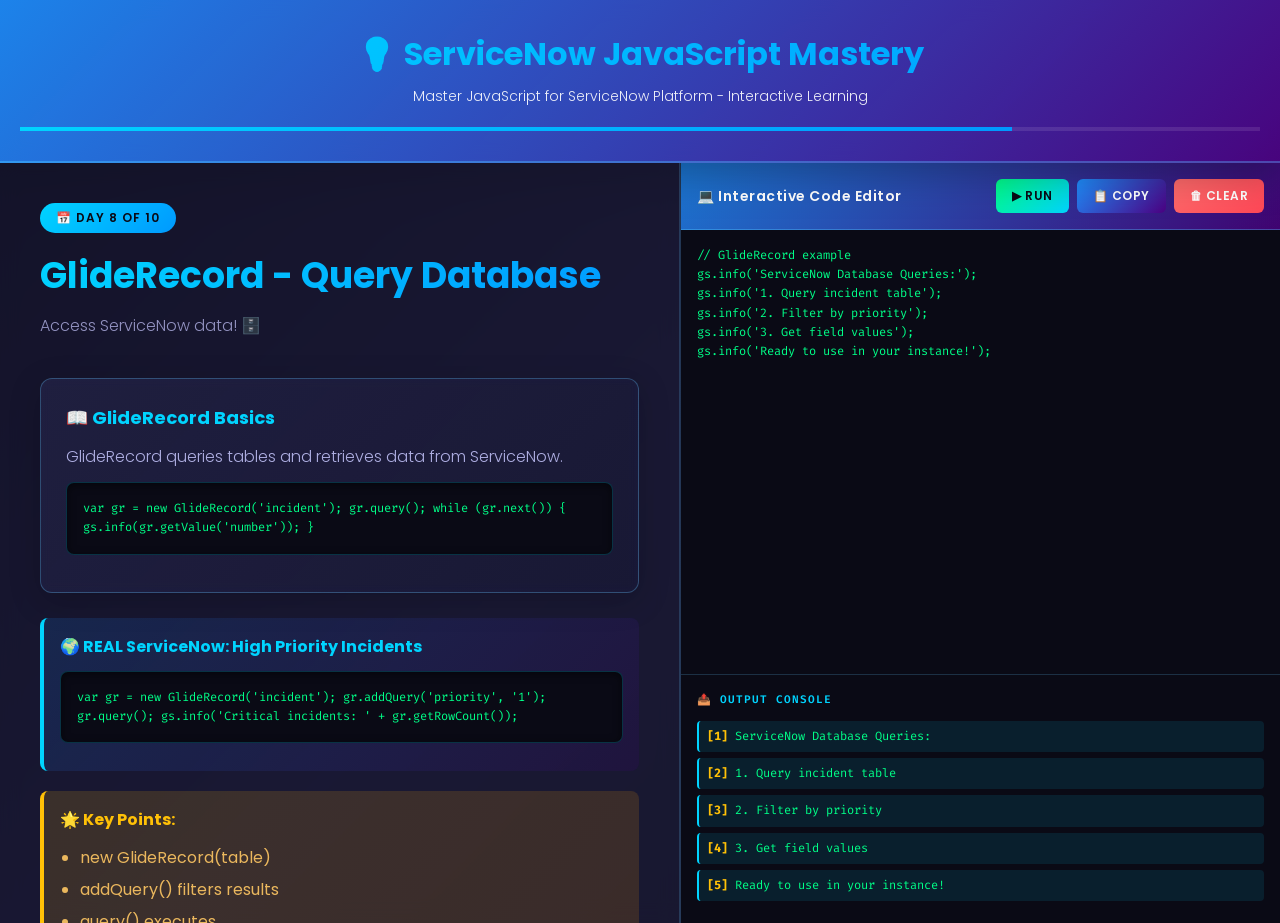
<file: day8.html>
<!DOCTYPE html>
<html lang="en">
<head>
    <meta charset="UTF-8">
    <meta name="viewport" content="width=device-width, initial-scale=1.0">
    <title>Day 8: GlideRecord - ServiceNow JavaScript</title>
    <link href="https://fonts.googleapis.com/css2?family=Poppins:wght@300;400;600;700&family=Fira+Code:wght@400;600&display=swap" rel="stylesheet">
    <link rel="stylesheet" href="style.css">
    <style>.progress-fill { width: 80%; }</style>
</head>
<body>
    <div class="header">
        <h1>💡 ServiceNow JavaScript Mastery</h1>
        <p>Master JavaScript for ServiceNow Platform - Interactive Learning</p>
        <div class="progress-bar"><div class="progress-fill"></div></div>
    </div>
    <div class="container">
        <div class="left-panel">
            <div class="day-badge">📅 Day 8 of 10</div>
            <h2 class="lesson-title">GlideRecord - Query Database</h2>
            <p class="lesson-subtitle">Access ServiceNow data! 🗄️</p>
            <div class="concept">
                <h3>📖 GlideRecord Basics</h3>
                <p>GlideRecord queries tables and retrieves data from ServiceNow.</p>
                <div class="code-example">
var gr = new GlideRecord('incident');
gr.query();
while (gr.next()) {
    gs.info(gr.getValue('number'));
}
                </div>
            </div>
            <div class="real-world">
                <strong>🌍 REAL ServiceNow: High Priority Incidents</strong>
                <div class="code-example">
var gr = new GlideRecord('incident');
gr.addQuery('priority', '1');
gr.query();
gs.info('Critical incidents: ' + gr.getRowCount());
                </div>
            </div>
            <div class="tips">
                <strong>🌟 Key Points:</strong>
                <ul style="margin-left: 20px; margin-top: 10px; line-height: 2;">
                    <li>new GlideRecord(table)</li>
                    <li>addQuery() filters results</li>
                    <li>query() executes</li>
                    <li>getValue() gets field value</li>
                </ul>
            </div>
            <div class="nav-buttons">
                <button class="btn-prev" onclick="window.location.href='day7.html'">← Day 7</button>
                <button class="btn-next" onclick="window.location.href='day9.html'">Day 9 →</button>
            </div>
        </div>
        <div class="right-panel">
            <div class="editor-header">
                <h3>💻 Interactive Code Editor</h3>
                <div class="editor-buttons">
                    <button class="btn btn-run" onclick="runCode()">▶ Run</button>
                    <button class="btn btn-copy" onclick="copyCode()">📋 Copy</button>
                    <button class="btn btn-clear" onclick="clearCode()">🗑 Clear</button>
                </div>
            </div>
            <textarea id="codeEditor">// GlideRecord example
gs.info('ServiceNow Database Queries:');
gs.info('1. Query incident table');
gs.info('2. Filter by priority');
gs.info('3. Get field values');
gs.info('Ready to use in your instance!');</textarea>
            <div class="output-section">
                <div class="output-header">📤 Output Console</div>
                <div id="output"></div>
            </div>
        </div>
    </div>
    <script>
        let outputLines = [];
        window.gs = { info: function(m) { outputLines.push(String(m)); } };
        function runCode() {
            try {
                eval(document.getElementById('codeEditor').value);
                document.getElementById('output').innerHTML = outputLines.map((l,i) =>
                    `<div class="output-line"><strong>[${i+1}]</strong> ${l}</div>`
                ).join('') || '<div style="color: #ffc107;">No output</div>';
            } catch (e) {
                document.getElementById('output').innerHTML = `<div style="color: #ff6b6b;">❌ ${e.message}</div>`;
            }
        }
        function copyCode() { navigator.clipboard.writeText(document.getElementById('codeEditor').value); alert('✅ Copied!'); }
        function clearCode() { document.getElementById('codeEditor').value = ''; document.getElementById('output').innerHTML = ''; }
        window.addEventListener('load', runCode);
    </script>
</body>
</html>
</file>
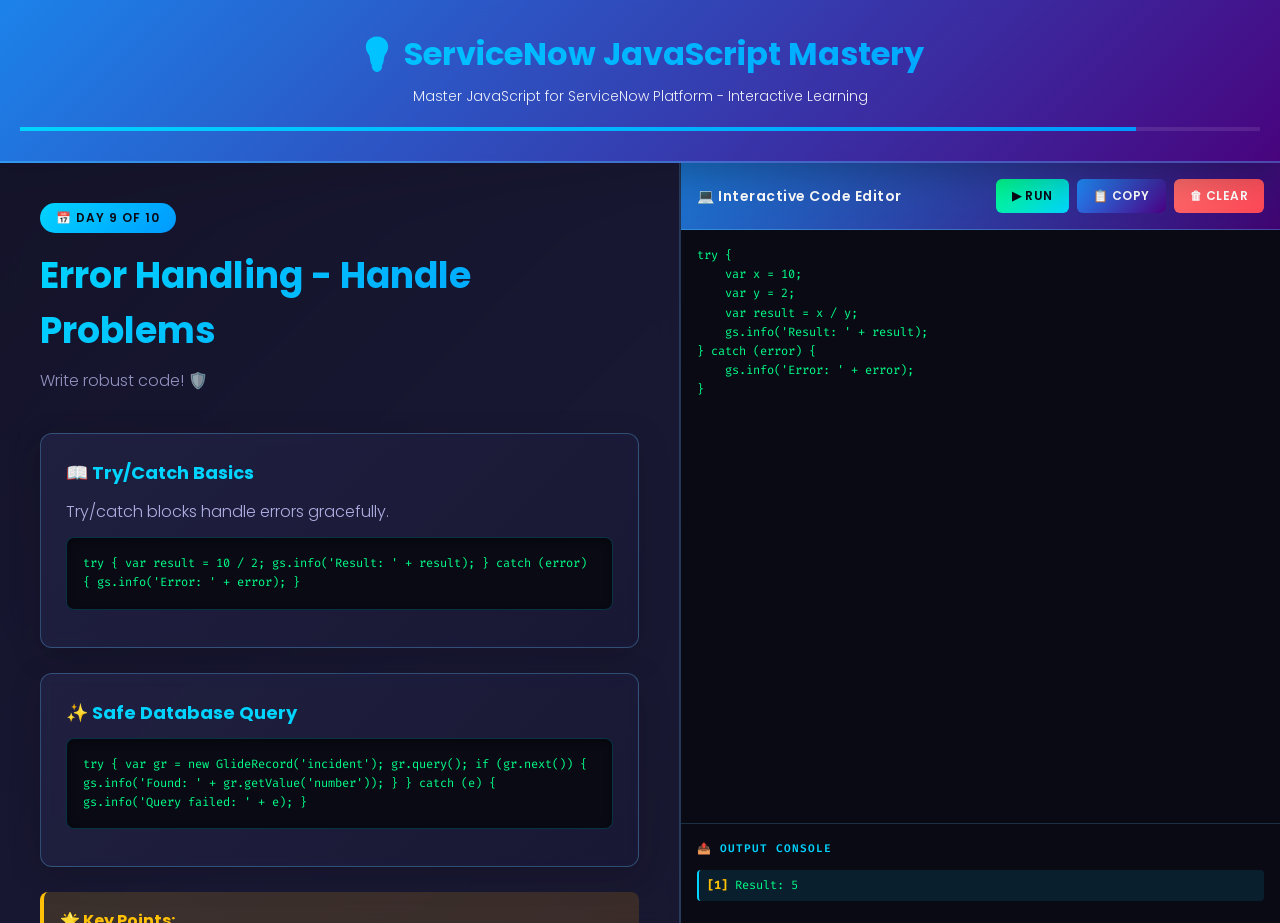
<file: day9.html>
<!DOCTYPE html>
<html lang="en">
<head>
    <meta charset="UTF-8">
    <meta name="viewport" content="width=device-width, initial-scale=1.0">
    <title>Day 9: Error Handling - ServiceNow JavaScript</title>
    <link href="https://fonts.googleapis.com/css2?family=Poppins:wght@300;400;600;700&family=Fira+Code:wght@400;600&display=swap" rel="stylesheet">
    <link rel="stylesheet" href="style.css">
    <style>.progress-fill { width: 90%; }</style>
</head>
<body>
    <div class="header">
        <h1>💡 ServiceNow JavaScript Mastery</h1>
        <p>Master JavaScript for ServiceNow Platform - Interactive Learning</p>
        <div class="progress-bar"><div class="progress-fill"></div></div>
    </div>
    <div class="container">
        <div class="left-panel">
            <div class="day-badge">📅 Day 9 of 10</div>
            <h2 class="lesson-title">Error Handling - Handle Problems</h2>
            <p class="lesson-subtitle">Write robust code! 🛡️</p>
            <div class="concept">
                <h3>📖 Try/Catch Basics</h3>
                <p>Try/catch blocks handle errors gracefully.</p>
                <div class="code-example">
try {
    var result = 10 / 2;
    gs.info('Result: ' + result);
} catch (error) {
    gs.info('Error: ' + error);
}
                </div>
            </div>
            <div class="concept">
                <h3>✨ Safe Database Query</h3>
                <div class="code-example">
try {
    var gr = new GlideRecord('incident');
    gr.query();
    if (gr.next()) {
        gs.info('Found: ' + gr.getValue('number'));
    }
} catch (e) {
    gs.info('Query failed: ' + e);
}
                </div>
            </div>
            <div class="tips">
                <strong>🌟 Key Points:</strong>
                <ul style="margin-left: 20px; margin-top: 10px; line-height: 2;">
                    <li>try { risky code }</li>
                    <li>catch (error) { handle }</li>
                    <li>finally { cleanup }</li>
                    <li>Prevent crashes</li>
                </ul>
            </div>
            <div class="nav-buttons">
                <button class="btn-prev" onclick="window.location.href='day8.html'">← Day 8</button>
                <button class="btn-next" onclick="window.location.href='day10.html'">Day 10 →</button>
            </div>
        </div>
        <div class="right-panel">
            <div class="editor-header">
                <h3>💻 Interactive Code Editor</h3>
                <div class="editor-buttons">
                    <button class="btn btn-run" onclick="runCode()">▶ Run</button>
                    <button class="btn btn-copy" onclick="copyCode()">📋 Copy</button>
                    <button class="btn btn-clear" onclick="clearCode()">🗑 Clear</button>
                </div>
            </div>
            <textarea id="codeEditor">try {
    var x = 10;
    var y = 2;
    var result = x / y;
    gs.info('Result: ' + result);
} catch (error) {
    gs.info('Error: ' + error);
}</textarea>
            <div class="output-section">
                <div class="output-header">📤 Output Console</div>
                <div id="output"></div>
            </div>
        </div>
    </div>
    <script>
        let outputLines = [];
        window.gs = { info: function(m) { outputLines.push(String(m)); } };
        function runCode() {
            try {
                eval(document.getElementById('codeEditor').value);
                document.getElementById('output').innerHTML = outputLines.map((l,i) =>
                    `<div class="output-line"><strong>[${i+1}]</strong> ${l}</div>`
                ).join('') || '<div style="color: #ffc107;">No output</div>';
            } catch (e) {
                document.getElementById('output').innerHTML = `<div style="color: #ff6b6b;">❌ ${e.message}</div>`;
            }
        }
        function copyCode() { navigator.clipboard.writeText(document.getElementById('codeEditor').value); alert('✅ Copied!'); }
        function clearCode() { document.getElementById('codeEditor').value = ''; document.getElementById('output').innerHTML = ''; }
        window.addEventListener('load', runCode);
    </script>
</body>
</html>
</file>
<file: style.css>
/* Professional Modern CSS Theme */
@import url('https://fonts.googleapis.com/css2?family=Poppins:wght@300;400;600;700&family=Fira+Code:wght@400;600&display=swap');

* {
    margin: 0;
    padding: 0;
    box-sizing: border-box;
}

body {
    font-family: 'Poppins', sans-serif;
    background: linear-gradient(135deg, #0f0c29 0%, #302b63 50%, #24243e 100%);
    color: #fff;
    min-height: 100vh;
    overflow-x: hidden;
}

/* Header Styles */
.header {
    background: linear-gradient(135deg, rgba(30, 144, 255, 0.9) 0%, rgba(75, 0, 130, 0.9) 100%);
    backdrop-filter: blur(10px);
    padding: 30px 20px;
    text-align: center;
    border-bottom: 2px solid rgba(100, 200, 255, 0.3);
    box-shadow: 0 10px 40px rgba(0, 0, 0, 0.3);
}

.header h1 {
    font-size: 32px;
    font-weight: 700;
    margin-bottom: 8px;
    background: linear-gradient(135deg, #00d4ff, #0099ff);
    -webkit-background-clip: text;
    -webkit-text-fill-color: transparent;
    background-clip: text;
}

.header p {
    font-size: 14px;
    opacity: 0.9;
    font-weight: 300;
}

.progress-bar {
    height: 4px;
    background: rgba(255, 255, 255, 0.1);
    margin-top: 20px;
}

.progress-fill {
    height: 100%;
    background: linear-gradient(90deg, #00d4ff, #0099ff);
    width: 10%;
    transition: width 0.3s ease;
}

/* Container */
.container {
    display: flex;
    height: calc(100vh - 140px);
    gap: 0;
    max-width: 100%;
}

/* Left Panel */
.left-panel {
    flex: 1;
    background: rgba(20, 20, 40, 0.8);
    backdrop-filter: blur(10px);
    overflow-y: auto;
    padding: 40px;
    border-right: 1px solid rgba(100, 200, 255, 0.2);
}

.day-badge {
    display: inline-block;
    background: linear-gradient(135deg, #00d4ff, #0099ff);
    padding: 6px 16px;
    border-radius: 20px;
    font-size: 12px;
    font-weight: 600;
    margin-bottom: 15px;
    text-transform: uppercase;
    letter-spacing: 1px;
    color: #0a0a15;
}

.lesson-title {
    font-size: 36px;
    font-weight: 700;
    margin-bottom: 10px;
    background: linear-gradient(135deg, #00d4ff, #0099ff);
    -webkit-background-clip: text;
    -webkit-text-fill-color: transparent;
    background-clip: text;
}

.lesson-subtitle {
    color: rgba(200, 200, 255, 0.7);
    font-size: 16px;
    margin-bottom: 40px;
    font-weight: 300;
}

/* Concept Cards */
.concept {
    margin: 25px 0;
    padding: 25px;
    background: linear-gradient(135deg, rgba(50, 50, 100, 0.4), rgba(30, 30, 70, 0.4));
    border: 1px solid rgba(100, 200, 255, 0.3);
    border-radius: 12px;
    backdrop-filter: blur(5px);
    transition: all 0.3s ease;
    box-shadow: 0 8px 32px rgba(0, 0, 0, 0.2);
}

.concept:hover {
    background: linear-gradient(135deg, rgba(70, 70, 120, 0.5), rgba(50, 50, 90, 0.5));
    border-color: rgba(100, 200, 255, 0.5);
    transform: translateY(-2px);
    box-shadow: 0 12px 40px rgba(0, 150, 255, 0.2);
}

.concept h3 {
    font-size: 18px;
    font-weight: 700;
    margin-bottom: 12px;
    color: #00d4ff;
    display: flex;
    align-items: center;
    gap: 10px;
}

.concept p {
    line-height: 1.7;
    margin-bottom: 12px;
    color: rgba(200, 200, 255, 0.85);
    font-weight: 300;
}

.code-example {
    background: #0a0a15;
    border: 1px solid rgba(0, 212, 255, 0.2);
    color: #00ff88;
    padding: 16px;
    border-radius: 8px;
    margin: 12px 0;
    font-family: 'Fira Code', monospace;
    font-size: 12px;
    overflow-x: auto;
    line-height: 1.6;
    box-shadow: inset 0 2px 8px rgba(0, 0, 0, 0.5);
}

.practice {
    margin: 20px 0;
    padding: 16px;
    background: linear-gradient(135deg, rgba(0, 150, 100, 0.2), rgba(0, 120, 80, 0.2));
    border-left: 4px solid #00d4ff;
    border-radius: 8px;
    color: rgba(200, 255, 200, 0.9);
}

.practice strong {
    color: #00ff88;
}

.practice code {
    background: rgba(0, 0, 0, 0.3);
    padding: 4px 8px;
    border-radius: 4px;
    font-family: 'Fira Code', monospace;
    color: #ff6b6b;
}

.tips {
    background: linear-gradient(135deg, rgba(255, 193, 7, 0.15), rgba(255, 152, 0, 0.15));
    border-left: 4px solid #ffc107;
    padding: 16px;
    margin: 20px 0;
    border-radius: 8px;
    color: rgba(255, 200, 100, 0.9);
}

.tips strong {
    color: #ffc107;
}

.real-world {
    background: linear-gradient(135deg, rgba(30, 144, 255, 0.15), rgba(75, 0, 130, 0.15));
    border-left: 4px solid #00d4ff;
    padding: 16px;
    margin: 20px 0;
    border-radius: 8px;
    color: rgba(150, 200, 255, 0.9);
}

.real-world strong {
    color: #00d4ff;
}

/* Right Panel */
.right-panel {
    flex: 1;
    display: flex;
    flex-direction: column;
    background: linear-gradient(135deg, rgba(10, 10, 25, 0.9), rgba(20, 20, 45, 0.9));
    border-left: 1px solid rgba(100, 200, 255, 0.2);
    overflow: hidden;
}

.editor-header {
    background: linear-gradient(135deg, rgba(30, 144, 255, 0.8), rgba(75, 0, 130, 0.8));
    color: white;
    padding: 16px;
    border-bottom: 1px solid rgba(100, 200, 255, 0.3);
    display: flex;
    justify-content: space-between;
    align-items: center;
    box-shadow: 0 4px 16px rgba(0, 0, 0, 0.3);
}

.editor-header h3 {
    font-size: 14px;
    font-weight: 600;
    letter-spacing: 0.5px;
}

.editor-buttons {
    display: flex;
    gap: 8px;
}

.btn {
    padding: 8px 16px;
    border: none;
    border-radius: 6px;
    cursor: pointer;
    font-size: 12px;
    font-weight: 600;
    transition: all 0.3s ease;
    font-family: 'Poppins', sans-serif;
    text-transform: uppercase;
    letter-spacing: 0.5px;
}

.btn-run {
    background: linear-gradient(135deg, #00ff88, #00d4ff);
    color: #0a0a15;
}

.btn-run:hover {
    transform: translateY(-2px);
    box-shadow: 0 8px 20px rgba(0, 255, 136, 0.3);
}

.btn-copy {
    background: linear-gradient(135deg, #1e90ff, #4b0082);
    color: white;
}

.btn-copy:hover {
    transform: translateY(-2px);
    box-shadow: 0 8px 20px rgba(30, 144, 255, 0.3);
}

.btn-clear {
    background: linear-gradient(135deg, #ff6b6b, #ff4757);
    color: white;
}

.btn-clear:hover {
    transform: translateY(-2px);
    box-shadow: 0 8px 20px rgba(255, 107, 107, 0.3);
}

textarea {
    flex: 1;
    background: #0a0a15;
    color: #00ff88;
    border: none;
    padding: 16px;
    font-family: 'Fira Code', monospace;
    font-size: 12px;
    resize: none;
    line-height: 1.6;
    outline: none;
}

textarea::selection {
    background: rgba(0, 255, 136, 0.3);
}

.output-section {
    border-top: 1px solid rgba(100, 200, 255, 0.2);
    background: #0a0a15;
    color: #00ff88;
    padding: 16px;
    overflow-y: auto;
    max-height: 35%;
    font-family: 'Fira Code', monospace;
    font-size: 12px;
    line-height: 1.6;
}

.output-header {
    color: #00d4ff;
    font-weight: 600;
    margin-bottom: 12px;
    text-transform: uppercase;
    letter-spacing: 1px;
    font-size: 11px;
}

.output-line {
    margin: 6px 0;
    padding: 6px 8px;
    background: rgba(0, 212, 255, 0.1);
    border-left: 2px solid #00d4ff;
    border-radius: 4px;
    color: #00ff88;
}

.output-line strong {
    color: #ffc107;
}

/* Navigation */
.nav-buttons {
    display: flex;
    justify-content: space-between;
    margin-top: 40px;
    gap: 20px;
}

.nav-buttons button {
    flex: 1;
    padding: 14px;
    font-size: 14px;
    border: none;
    border-radius: 8px;
    cursor: pointer;
    font-weight: 600;
    transition: all 0.3s ease;
    font-family: 'Poppins', sans-serif;
    text-transform: uppercase;
    letter-spacing: 1px;
}

.btn-prev {
    background: linear-gradient(135deg, rgba(100, 100, 200, 0.5), rgba(80, 80, 160, 0.5));
    color: white;
    border: 1px solid rgba(100, 200, 255, 0.3);
}

.btn-prev:hover {
    background: linear-gradient(135deg, rgba(120, 120, 220, 0.7), rgba(100, 100, 180, 0.7));
    transform: translateY(-2px);
    box-shadow: 0 8px 20px rgba(100, 200, 255, 0.2);
}

.btn-next {
    background: linear-gradient(135deg, #00d4ff, #0099ff);
    color: #0a0a15;
}

.btn-next:hover {
    transform: translateY(-2px);
    box-shadow: 0 8px 20px rgba(0, 212, 255, 0.4);
}

/* Scrollbar */
::-webkit-scrollbar {
    width: 8px;
}

::-webkit-scrollbar-track {
    background: rgba(0, 0, 0, 0.3);
}

::-webkit-scrollbar-thumb {
    background: linear-gradient(135deg, #00d4ff, #0099ff);
    border-radius: 4px;
}

::-webkit-scrollbar-thumb:hover {
    background: linear-gradient(135deg, #00ff88, #00d4ff);
}

/* Responsive */
@media (max-width: 1024px) {
    .container {
        flex-direction: column;
    }

    .left-panel {
        border-right: none;
        border-bottom: 1px solid rgba(100, 200, 255, 0.2);
        max-height: 50%;
    }

    .right-panel {
        max-height: 50%;
    }

    .lesson-title {
        font-size: 28px;
    }

    .header h1 {
        font-size: 24px;
    }
}

@media (max-width: 768px) {
    .left-panel {
        padding: 20px;
    }

    .concept {
        padding: 15px;
    }

    .nav-buttons {
        flex-direction: column;
        gap: 10px;
    }

    .editor-buttons {
        flex-wrap: wrap;
    }
}
</file>
